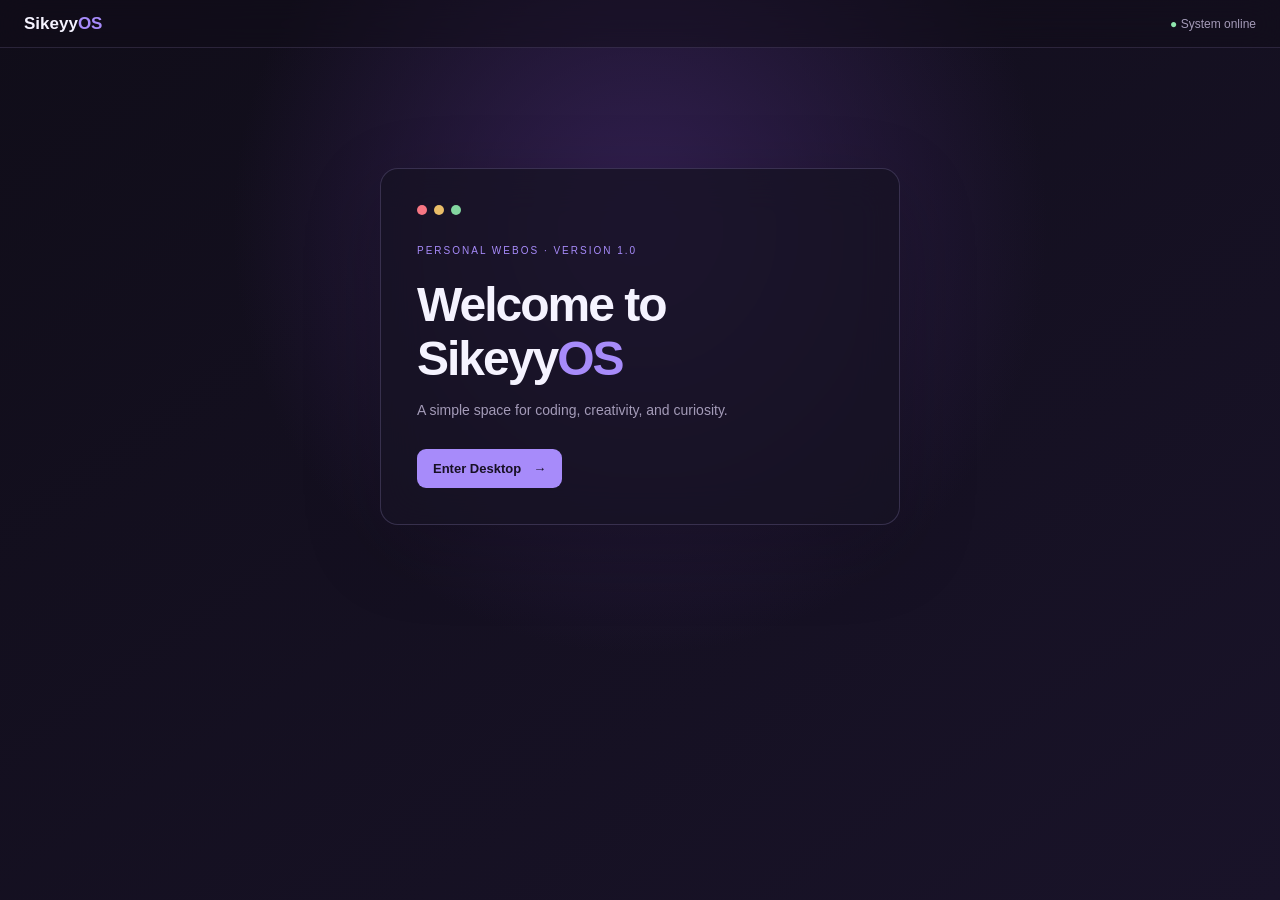
<file: index.html>
<!DOCTYPE html>
<html lang="en">
<head>
    <meta charset="UTF-8">
    <meta name="viewport" content="width=device-width, initial-scale=1.0">
    <title>Welcome | SikeyyOS</title>
    <link rel="stylesheet" href="welcome.css">
</head>
<body>

    <header class="topbar">
        <a class="brand" href="index.html">
            Sikeyy<span>OS</span>
        </a>

        <div class="system-info">
            <span>●</span> System online
        </div>
    </header>

    <main class="desktop">
        <section class="welcome-window">
            <div class="window-controls">
                <span class="dot red"></span>
                <span class="dot yellow"></span>
                <span class="dot green"></span>
            </div>

            <p class="eyebrow">PERSONAL WEBOS · VERSION 1.0</p>

            <h1>
                Welcome to<br>
                Sikeyy<span>OS</span>
            </h1>

            <p>
                A simple space for coding, creativity,
                and curiosity.
            </p>

            <a class="enter-button" href="homescreen.html">
                Enter Desktop <span>→</span>
            </a>
        </section>
    </main>

</body>
</html>
</file>
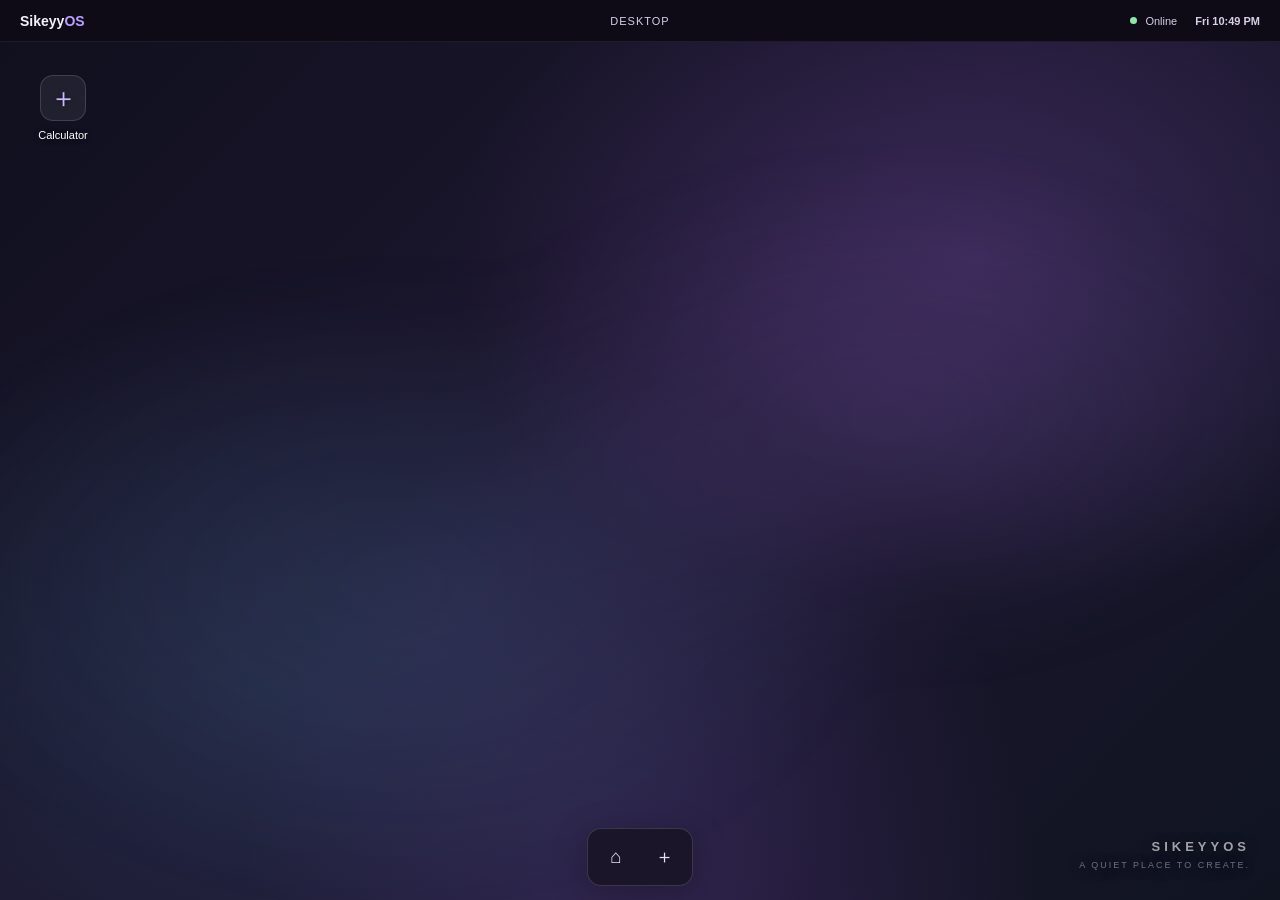
<file: homescreen.html>
<!DOCTYPE html>
<html lang="en">
<head>
    <meta charset="UTF-8">
    <meta name="viewport" content="width=device-width, initial-scale=1.0">
    <meta name="theme-color" content="#100d19">
    <title>SikeyyOS Desktop</title>
    <link rel="stylesheet" href="desktop.css">
    <script src="script.js" defer></script>
</head>

<body class="desktop-page">

    <!-- Top system panel -->
    <header class="topbar">
        <a class="brand" href="index.html">
            Sikeyy<span>OS</span>
        </a>

        <span class="desktop-label">DESKTOP</span>

        <div class="system-status">
            <span class="status-dot"></span>
            <span>Online</span>
            <span class="top-clock" id="clock">00:00</span>
        </div>
    </header>

    <!-- Desktop workspace -->
    <main class="os-desktop" id="desktop">

        <!-- Desktop application icon -->
        <button class="desktop-icon" id="calculator-icon"
                aria-label="Open Calculator">
            <span class="desktop-icon-art">＋</span>
            <span>Calculator</span>
        </button>

        <!-- Calculator application window -->
        <section class="app-window" id="calculator-window"
                 aria-label="Calculator" hidden>

            <header class="app-titlebar" id="calculator-titlebar">
                <div class="window-controls">
                    <button class="window-dot close-dot"
                            id="close-calculator"
                            aria-label="Close calculator"></button>

                    <button class="window-dot minimize-dot"
                            id="minimize-calculator"
                            aria-label="Minimize calculator"></button>

                    <button class="window-dot maximize-dot"
                            id="maximize-calculator"
                            aria-label="Maximize calculator"></button>
                </div>

                <span class="app-title">Calculator</span>
                <span class="titlebar-spacer"></span>
            </header>

            <div class="calculator">

                <div class="calculator-display">
                    <div class="previous-expression" id="previous-expression">
                        &nbsp;
                    </div>

                    <output class="current-value" id="display"
                            aria-live="polite">0</output>
                </div>

                <div class="calculator-grid">
                    <button class="calc-key utility" data-action="clear">AC</button>
                    <button class="calc-key utility" data-action="delete">DEL</button>
                    <button class="calc-key utility" data-action="percent">%</button>
                    <button class="calc-key operator" data-action="operator" data-value="/">÷</button>

                    <button class="calc-key" data-action="digit" data-value="7">7</button>
                    <button class="calc-key" data-action="digit" data-value="8">8</button>
                    <button class="calc-key" data-action="digit" data-value="9">9</button>
                    <button class="calc-key operator" data-action="operator" data-value="*">×</button>

                    <button class="calc-key" data-action="digit" data-value="4">4</button>
                    <button class="calc-key" data-action="digit" data-value="5">5</button>
                    <button class="calc-key" data-action="digit" data-value="6">6</button>
                    <button class="calc-key operator" data-action="operator" data-value="-">−</button>

                    <button class="calc-key" data-action="digit" data-value="1">1</button>
                    <button class="calc-key" data-action="digit" data-value="2">2</button>
                    <button class="calc-key" data-action="digit" data-value="3">3</button>
                    <button class="calc-key operator" data-action="operator" data-value="+">+</button>

                    <button class="calc-key utility" data-action="sign">+/−</button>
                    <button class="calc-key" data-action="digit" data-value="0">0</button>
                    <button class="calc-key" data-action="decimal">.</button>
                    <button class="calc-key equals" data-action="equals">=</button>
                </div>

                <p class="keyboard-hint">ESC to clear · ENTER to calculate</p>
            </div>
        </section>

        <!-- Taskbar: open applications appear here -->
        <div class="taskbar" id="taskbar" aria-label="Open applications">
            <button class="taskbar-app" id="calculator-task"
                    aria-label="Switch to Calculator" hidden>
                <span class="taskbar-app-icon">＋</span>
                <span>Calculator</span>
                <span class="taskbar-indicator"></span>
            </button>
        </div>

        <div class="wallpaper-caption">
            <span>SIKEYYOS</span>
            <span>A QUIET PLACE TO CREATE.</span>
        </div>

    </main>

    <!-- Bottom dock -->
    <nav class="dock" aria-label="Desktop dock">
        <a href="index.html" title="Welcome screen" aria-label="Welcome screen">⌂</a>
        <button id="dock-calculator" title="Calculator"
                aria-label="Open Calculator">＋</button>
    </nav>

</body>
</html>
</file>
<file: welcome.css>
/* SikeyyOS Welcome Screen */

:root {
    --purple: #a78bfa;
    --text: #f5f3ff;
    --muted: #a49bb8;
    --border: #c4b5fd25;
    --panel: rgba(22, 18, 35, 0.78);
}

* {
    margin: 0;
    padding: 0;
    box-sizing: border-box;
}

body {
    min-height: 100vh;
    font-family: Inter, "Segoe UI", sans-serif;
    color: var(--text);

    background:
        radial-gradient(
            ellipse at 50% 25%,
            #332052 0%,
            transparent 45%
        ),
        linear-gradient(145deg, #100d19, #191329);
}

a {
    color: inherit;
    text-decoration: none;
}

/* Top bar */

.topbar {
    height: 48px;
    padding: 0 24px;

    display: flex;
    align-items: center;
    justify-content: space-between;

    background: #100d1980;
    border-bottom: 1px solid var(--border);
    backdrop-filter: blur(16px);
}

.brand {
    font-size: 17px;
    font-weight: 600;
}

.brand span,
h1 span {
    color: var(--purple);
}

.system-info {
    color: var(--muted);
    font-size: 12px;
}

.system-info span {
    color: #8ee6ad;
}

/* Welcome layout */

.desktop {
    min-height: calc(100vh - 48px);
    padding: 48px 20px 100px;
}

.welcome-window {
    width: min(520px, 100%);
    margin: 8vh auto 0;
    padding: 36px;

    border: 1px solid #c4b5fd30;
    border-radius: 18px;

    background: var(--panel);
    backdrop-filter: blur(20px);

    box-shadow: 0 24px 80px #0003;
}

.window-controls {
    display: flex;
    gap: 7px;
    margin-bottom: 30px;
}

.dot {
    width: 10px;
    height: 10px;
    border-radius: 50%;
}

.red {
    background: #f77683;
}

.yellow {
    background: #e9bd68;
}

.green {
    background: #83d6a0;
}

.eyebrow {
    color: var(--purple);
    font-size: 10px;
    letter-spacing: 2px;
}

h1 {
    margin: 22px 0 12px;
    font-size: clamp(34px, 6vw, 48px);
    line-height: 1.12;
    letter-spacing: -2px;
}

.welcome-window > p:not(.eyebrow) {
    max-width: 370px;
    color: var(--muted);
    font-size: 14px;
    line-height: 1.8;
}

/* Enter desktop button */

.enter-button {
    display: inline-flex;
    align-items: center;
    gap: 12px;

    margin-top: 26px;
    padding: 12px 16px;

    border-radius: 9px;
    background: var(--purple);
    color: #171024;

    font-size: 13px;
    font-weight: 600;

    transition: background 0.2s, transform 0.2s;
}

.enter-button:hover {
    background: #c4b5fd;
    transform: translateY(-2px);
}

/* Welcome screen responsiveness */

@media (max-width: 600px) {
    .topbar {
        padding: 0 16px;
    }

    .desktop {
        padding: 30px 14px 100px;
    }

    .welcome-window {
        margin-top: 4vh;
        padding: 26px;
    }

    .window-controls {
        margin-bottom: 24px;
    }
}
</file>
<file: desktop.css>
/* SikeyyOS Desktop */

:root {
    --purple: #b8a0ff;
    --purple-bright: #cbbaff;
    --text: #f5f2ff;
    --muted: #aaa1bd;
    --panel: rgba(25, 21, 39, 0.96);
    --border: #ffffff20;
}

* {
    margin: 0;
    padding: 0;
    box-sizing: border-box;
}

[hidden] {
    display: none !important;
}

body {
    font-family: Inter, "Segoe UI", sans-serif;
    color: var(--text);
}

button, a {
    font: inherit;
}

button {
    cursor: pointer;
}

a {
    color: inherit;
    text-decoration: none;
}

.desktop-page {
    width: 100%;
    height: 100vh;
    overflow: hidden;
    background: #100d19;
}

/* Top panel */

.topbar {
    height: 42px;
    padding: 0 20px;
    position: relative;
    z-index: 100;

    display: flex;
    align-items: center;
    justify-content: space-between;

    background: rgba(15, 12, 24, 0.9);
    border-bottom: 1px solid #ffffff12;
    backdrop-filter: blur(18px);
}

.brand {
    font-size: 14px;
    font-weight: 700;
}

.brand span {
    color: var(--purple);
}

.desktop-label {
    position: absolute;
    left: 50%;
    transform: translateX(-50%);
    color: #d8d0e8;
    font-size: 11px;
    letter-spacing: 1px;
}

.system-status {
    display: flex;
    align-items: center;
    gap: 8px;
    color: #d8d0e8;
    font-size: 11px;
}

.status-dot {
    width: 7px;
    height: 7px;
    border-radius: 50%;
    background: #8ee6ad;
}

.top-clock {
    margin-left: 10px;
    font-weight: 600;
}

/* Wallpaper */

.os-desktop {
    position: relative;
    isolation: isolate;
    height: calc(100vh - 42px);
    overflow: hidden;

    background:
        radial-gradient(ellipse at 76% 25%,
            #8055b84d, transparent 38%),
        radial-gradient(ellipse at 22% 75%,
            #39658b40, transparent 43%),
        radial-gradient(ellipse at 50% 110%,
            #7141a64d, transparent 45%),
        linear-gradient(135deg,
            #10101e, #1d1730 48%, #101421);
}

.os-desktop::before {
    content: "";
    position: absolute;
    z-index: -1;
    inset: -15%;
    pointer-events: none;

    background:
        radial-gradient(ellipse at 65% 45%,
            #8c65c526, transparent 28%),
        radial-gradient(ellipse at 35% 60%,
            #5976ad20, transparent 32%);

    filter: blur(35px);
}

/* Desktop icon */

.desktop-icon {
    position: absolute;
    top: 24px;
    left: 22px;
    z-index: 1;

    width: 82px;
    padding: 8px 4px;

    display: flex;
    flex-direction: column;
    align-items: center;
    gap: 8px;

    border: 1px solid transparent;
    border-radius: 10px;
    background: transparent;
    color: white;
    font-size: 11px;
    text-shadow: 0 1px 5px #0008;
}

.desktop-icon:hover {
    background: #ffffff12;
    border-color: #ffffff15;
}

.desktop-icon-art {
    width: 46px;
    height: 46px;

    display: grid;
    place-items: center;

    border: 1px solid #ffffff25;
    border-radius: 13px;
    background: #ffffff12;
    backdrop-filter: blur(12px);

    color: var(--purple-bright);
    font-size: 27px;
}

/* Application window */

.app-window {
    position: absolute;
    top: 12%;
    left: 50%;
    transform: translateX(-50%);
    z-index: 5;

    width: 320px;
    max-width: calc(100vw - 24px);

    overflow: hidden;
    border: 1px solid #ffffff28;
    border-radius: 13px;

    background: var(--panel);
    backdrop-filter: blur(24px);

    box-shadow: 0 25px 80px #0005;
}

.app-window.maximized {
    top: 10px !important;
    left: 10px !important;
    transform: none !important;

    width: calc(100% - 20px) !important;
    height: calc(100% - 90px) !important;

    display: flex;
    flex-direction: column;
}

.app-window.maximized .calculator {
    flex: 1;
    overflow-y: auto;
}

.app-titlebar {
    height: 42px;
    padding: 0 12px;
    flex-shrink: 0;

    display: flex;
    align-items: center;
    gap: 12px;

    border-bottom: 1px solid #ffffff12;
    background: #ffffff04;

    cursor: grab;
    user-select: none;
    touch-action: none;
}

.app-titlebar:active {
    cursor: grabbing;
}

.window-controls {
    display: flex;
    align-items: center;
    gap: 7px;
}

.window-dot {
    width: 11px;
    height: 11px;
    padding: 0;
    flex-shrink: 0;

    border: 0;
    border-radius: 50%;
}

.close-dot {
    background: #ff777f;
}

.minimize-dot {
    background: #e9bd68;
}

.maximize-dot {
    background: #83d6a0;
}

.window-dot:hover {
    filter: brightness(1.2);
}

.app-title {
    flex: 1;
    text-align: center;
    color: #d9d1e8;
    font-size: 12px;
}

.titlebar-spacer {
    width: 44px;
    flex-shrink: 0;
}

/* Calculator display */

.calculator {
    padding: 16px;
}

.calculator-display {
    min-height: 92px;
    padding: 14px 8px 18px;

    display: flex;
    flex-direction: column;
    justify-content: flex-end;
    align-items: flex-end;
    gap: 8px;

    overflow: hidden;
}

.previous-expression {
    max-width: 100%;
    color: var(--muted);
    font-size: 12px;
    overflow-wrap: anywhere;
    text-align: right;
}

.current-value {
    max-width: 100%;
    color: var(--text);
    font-size: 35px;
    font-weight: 400;
    letter-spacing: -1px;
    overflow-wrap: anywhere;
    text-align: right;
}

/* Calculator keypad */

.calculator-grid {
    display: grid;
    grid-template-columns: repeat(4, minmax(0, 1fr));
    gap: 8px;
}

.calc-key {
    min-width: 0;
    height: 48px;

    border: 1px solid #ffffff0b;
    border-radius: 9px;
    background: #ffffff09;

    color: var(--text);
    font-size: 15px;

    transition: background 0.15s, transform 0.15s;
}

.calc-key:hover {
    background: #ffffff17;
}

.calc-key:active {
    transform: scale(0.96);
}

.calc-key.utility {
    color: var(--purple-bright);
    background: #b8a0ff10;
}

.calc-key.operator {
    background: #b8a0ff20;
    color: var(--purple-bright);
    font-size: 19px;
}

.calc-key.equals {
    background: var(--purple);
    color: #171024;
    font-size: 20px;
    font-weight: 700;
}

.calc-key.equals:hover {
    background: #cbbaff;
}

.keyboard-hint {
    margin-top: 14px;
    color: #8f86a4;
    font-size: 10px;
    text-align: center;
}

/* Open applications taskbar */

.taskbar {
    position: fixed;
    z-index: 40;
    left: 50%;
    bottom: 76px;
    transform: translateX(-50%);

    display: flex;
    justify-content: center;
    gap: 8px;

    max-width: calc(100vw - 24px);
}

.taskbar-app {
    min-width: 140px;
    max-width: 220px;
    height: 36px;
    padding: 0 12px;
    position: relative;

    display: flex;
    align-items: center;
    gap: 9px;

    border: 1px solid #ffffff25;
    border-radius: 9px;
    background: rgba(23, 19, 35, 0.88);
    backdrop-filter: blur(20px);

    color: var(--text);
    font-size: 11px;
}

.taskbar-app:hover {
    background: #ffffff15;
}

.taskbar-app-icon {
    color: var(--purple);
    font-size: 17px;
}

.taskbar-indicator {
    position: absolute;
    bottom: 0;
    left: 12px;
    right: 12px;
    height: 2px;
    border-radius: 2px;
    background: var(--purple);
}

.taskbar-app.minimized .taskbar-indicator {
    background: #756b8c;
}

/* Bottom dock */

.dock {
    position: fixed;
    z-index: 50;
    left: 50%;
    bottom: 14px;
    transform: translateX(-50%);

    display: flex;
    align-items: center;
    gap: 6px;
    padding: 7px;

    border: 1px solid #ffffff25;
    border-radius: 14px;
    background: rgba(23, 19, 35, 0.82);
    backdrop-filter: blur(24px);

    box-shadow: 0 8px 35px #0004;
}

.dock a,
.dock button {
    width: 42px;
    height: 42px;
    flex-shrink: 0;

    display: grid;
    place-items: center;

    border: 0;
    border-radius: 9px;
    background: transparent;

    color: #e8e0f7;
    font-size: 19px;

    transition: background 0.18s, transform 0.18s;
}

.dock a:hover,
.dock button:hover {
    background: #ffffff17;
    transform: translateY(-2px);
}

/* Wallpaper caption */

.wallpaper-caption {
    position: absolute;
    right: 30px;
    bottom: 30px;

    display: flex;
    flex-direction: column;
    align-items: flex-end;
    gap: 6px;

    color: #ffffff9c;
    text-shadow: 0 2px 12px #0008;
    pointer-events: none;
}

.wallpaper-caption span:first-child {
    font-size: 13px;
    font-weight: 600;
    letter-spacing: 4px;
}

.wallpaper-caption span:last-child {
    color: #ffffff65;
    font-size: 9px;
    letter-spacing: 2px;
}

/* Responsive layout */

@media (max-width: 600px) {
    .topbar {
        padding: 0 12px;
    }

    .desktop-label {
        display: none;
    }

    .system-status {
        gap: 5px;
        font-size: 10px;
    }

    .top-clock {
        margin-left: 4px;
    }

    .desktop-icon {
        top: 18px;
        left: 10px;
    }

    .app-window {
        top: 10%;
    }

    .taskbar {
        bottom: 72px;
    }

    .wallpaper-caption {
        display: none;
    }

    .dock {
        bottom: 10px;
    }
}

@media (prefers-reduced-motion: reduce) {
    *,
    *::before,
    *::after {
        animation: none !important;
        transition: none !important;
    }
}
</file>
